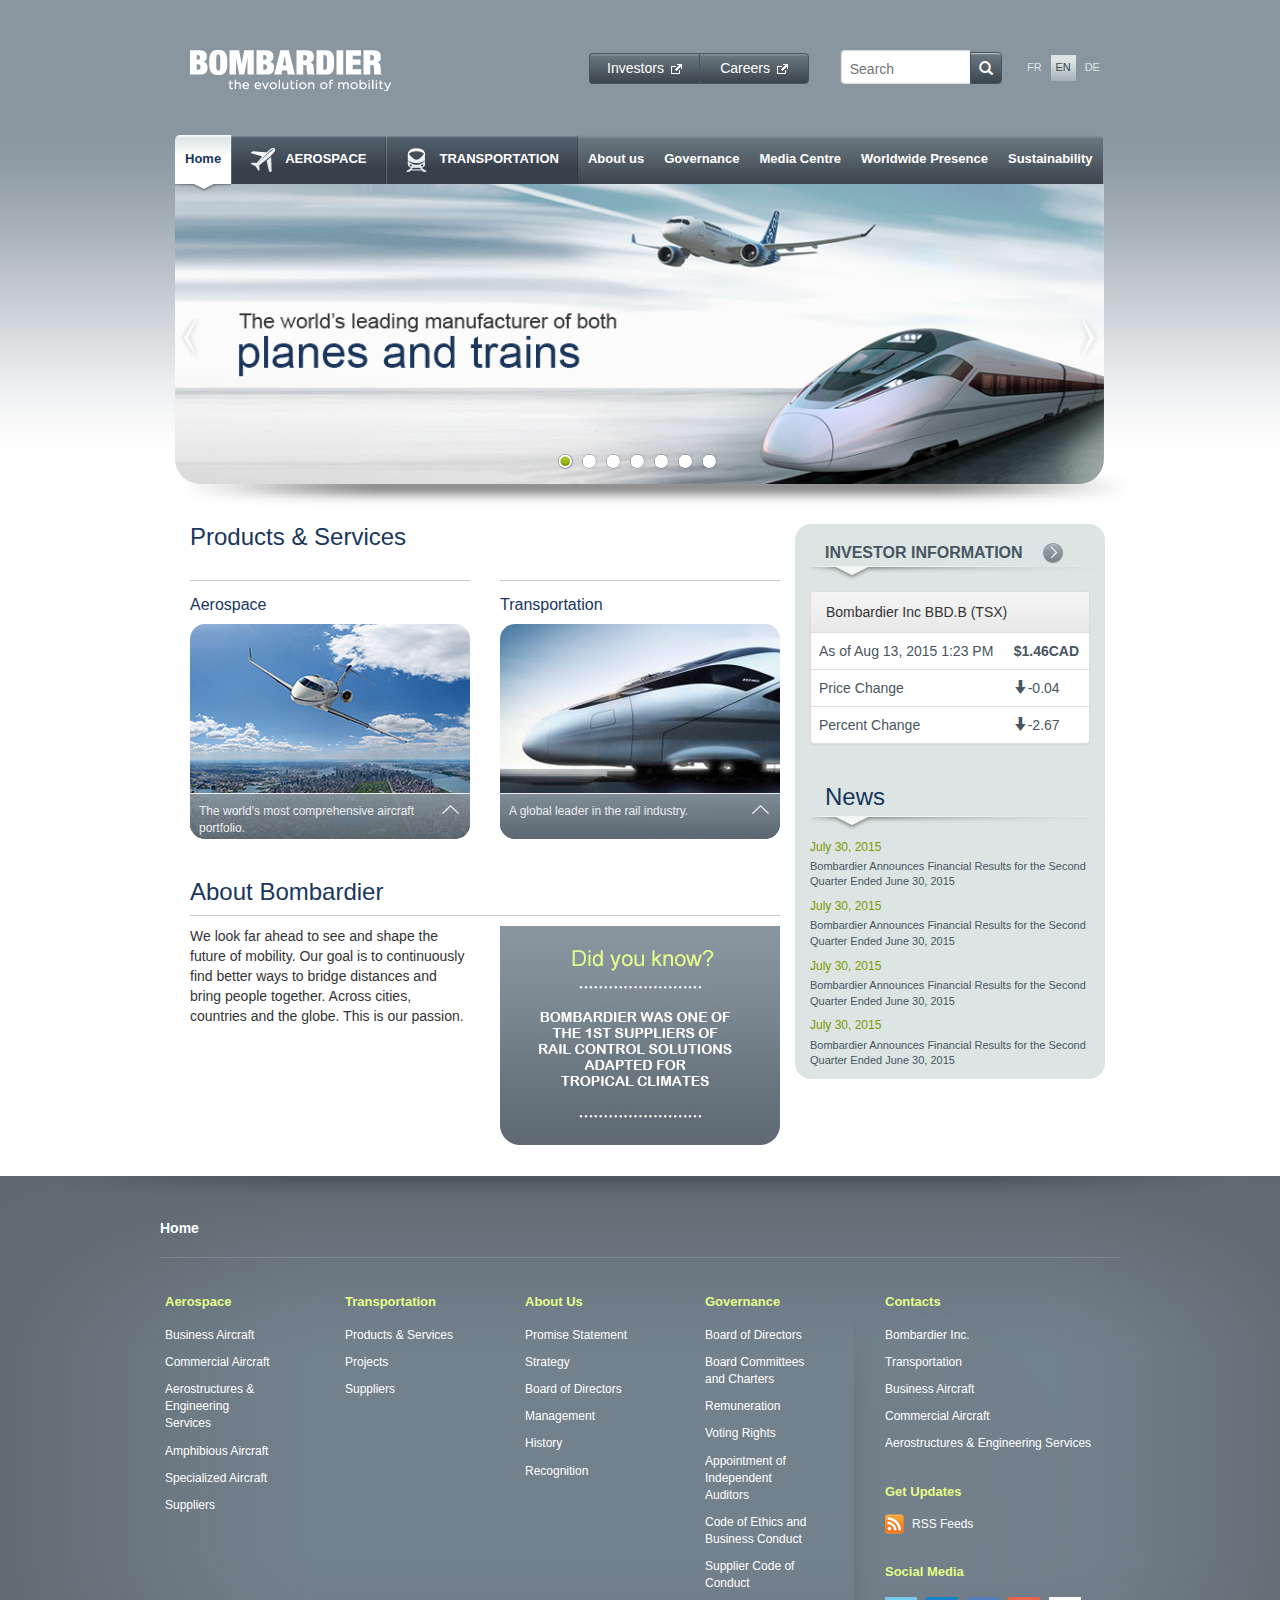
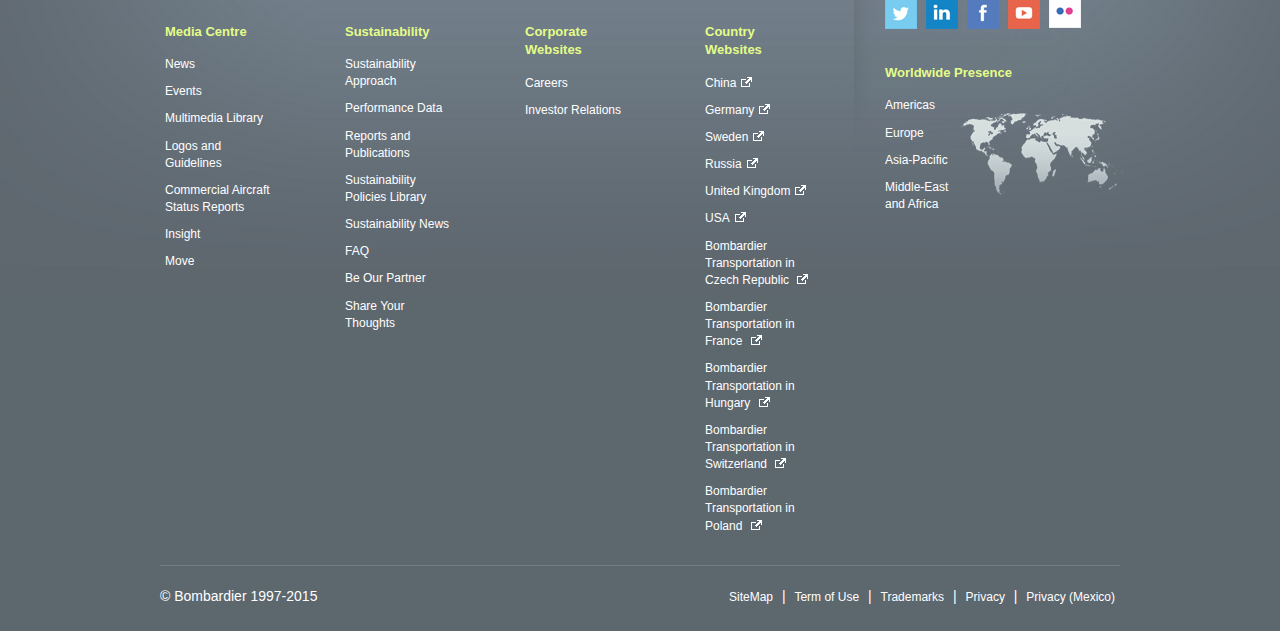
<file: design/150813-bombardier-site/index.html>
<!doctype html>
<!--[if lt IE 7]>
<html class="no-js lt-ie9 lt-ie8 lt-ie7" lang="">
    <![endif]-->
<!--[if IE 7]>
    <html class="no-js lt-ie9 lt-ie8" lang="">
        <![endif]-->
<!--[if IE 8]>
        <html class="no-js lt-ie9" lang="">
            <![endif]-->
<!--[if gt IE 8]>
            <!-->
<html class="no-js" lang="">
<!--
                <![endif]-->

<head>
	<meta charset="utf-8">
	<meta http-equiv="X-UA-Compatible" content="IE=edge,chrome=1">
	<title></title>
	<meta name="description" content="">
	<meta name="viewport" content="width=device-width, initial-scale=1">
	<link rel="apple-touch-icon" href="apple-touch-icon.png">
	<link rel="stylesheet" href="css/bootstrap.css">
	<style>
		body {
			padding-top: 50px;
			padding-bottom: 20px;
		}
	</style>
	<link rel="stylesheet" href="css/bootstrap-theme.min.css">
	<link rel="stylesheet" href="css/main.css">
	<script src="js/vendor/modernizr-2.8.3-respond-1.4.2.min.js"></script>
</head>

<body>
	<!--[if lt IE 8]>
                                                    <p class="browserupgrade">You are using an 
                                                        <strong>outdated</strong> browser. Please 
                                                        <a href="http://browsehappy.com/">upgrade your browser</a> to improve your experience.
                                                    </p>
                                                    <![endif]-->
	<div class="container">
		<!--HEADER-->
		<div class="row">
			<div class="col-md-12">
				<div class="col-md-4">
					<a href="#" id="logo"></a>
				</div>
				<div class="col-md-8">
					<div class="row">
						<div class="col-md-6 go-to-info">
							<a href="#">Investors
                                                                                <span class="go-to--icon"></span>
                                                                            </a>
							<a href="#">Careers
                                                                                <span class="go-to--icon"></span>
                                                                            </a>
						</div>
						<div class="col-md-4 search-section">
							<form>
								<input type="search" placeholder="Search">
								<a href="#">
									<span class="glyphicon glyphicon-search" aria-hidden="true"></span>
								</a>
							</form>
						</div>
						<div class="col-md-2 lang-container">
							<nav class="language">
								<a href="#">FR</a>
								<a href="#" class="active">EN</a>
								<a href="#">DE</a>
							</nav>
						</div>
					</div>
				</div>
			</div>
		</div>
		<!--NAV-->
		<div class="row">
			<div class="col-md-12">
				<nav class="menu">
					<ul class="nav nav-pills">
						<li role="presentation" class="active">
							<a href="#">Home</a>
						</li>
						<li class="principal" role="presentation">
							<a href="#"><span class="plane"></span>AEROSPACE</a>
						</li>
						<li class="principal" role="presentation">
							<a href="#"><span class="train"></span>TRANSPORTATION</a>
						</li>
						<li role="presentation">
							<a href="#">About us</a>
						</li>
						<li role="presentation">
							<a href="#">Governance</a>
						</li>
						<li role="presentation">
							<a href="#">Media Centre</a>
						</li>
						<li role="presentation">
							<a href="#">Worldwide Presence</a>
						</li>
						<li role="presentation">
							<a href="#">Sustainability</a>
						</li>
					</ul>
				</nav>
			</div>
		</div>
	</div>
	<!--CARROUSEL-->
	<div class="container">
		<div class="row">
			<div class="col-md-12">
				<div id="carousel-example-generic" class="carousel slide" data-ride="carousel">
					<!-- Indicators -->
					<ol class="carousel-indicators">
						<li data-target="#carousel-example-generic" data-slide-to="0" class="active"></li>
						<li data-target="#carousel-example-generic" data-slide-to="1"></li>
						<li data-target="#carousel-example-generic" data-slide-to="2"></li>
						<li data-target="#carousel-example-generic" data-slide-to="3"></li>
						<li data-target="#carousel-example-generic" data-slide-to="4"></li>
						<li data-target="#carousel-example-generic" data-slide-to="5"></li>
						<li data-target="#carousel-example-generic" data-slide-to="6"></li>
					</ol>
					<!-- Wrapper for slides -->
					<div class="carousel-inner" role="listbox">
						<div class="item active">
							<img src="img/slider/Bombardier-Binc-HP-en.jpg" alt="...">
							<!--<div class="carousel-caption">
                                SOME TEXT 1
                            </div>-->
						</div>
						<div class="item">
							<img src="img/slider/Bombardier-Commercial-Aircraft-HP-960X300-en.jpg" alt="...">
						</div>
						<div class="item">
							<img src="img/slider/Bombardier-Aerospace-HP_eng.jpg" alt="...">
						</div>
						<div class="item">
							<img src="img/slider/Bombardier-Transportation-HP_eng.jpg" alt="...">
						</div>
						<div class="item">
							<img src="img/slider/Bombardier-InvestorsRelations-HP_eng.jpg" alt="...">
						</div>
						<div class="item">
							<img src="img/slider/Bombardier-Sustainability-HP_eng.jpg" alt="...">
						</div>
						<div class="item">
							<img src="img/slider/Bombardier-Careers-HP_eng.jpg" alt="...">
						</div>
					</div>
					<!-- Controls -->
					<a class="left carousel-control" href="#carousel-example-generic" role="button" data-slide="prev">
						<span class="glyphicon" aria-hidden="true"></span>
						<span class="sr-only">Previous</span>
					</a>
					<a class="right carousel-control" href="#carousel-example-generic" role="button" data-slide="next">
						<span class="glyphicon " aria-hidden="true"></span>
						<span class="sr-only">Next</span>
					</a>
				</div>
			</div>
		</div>
	</div>
	<!--CONTENT-->
	<div class="container content">
		<div class="row">
			<div class="col-md-12">
				<div class="col-md-8">
					<div class="row">
						<div class="col-md-12">
							<h1>Products & Services</h1>
						</div>
						<div class="col-md-6">
							<h2>Aerospace</h2>
							<div class="thumbnail">
								<img src="img/bombardier-business-aircraft-Challenger-350-BALP.jpg" alt="..." width="100%">
								<div class="caption caption-wrapper">
									<span class="arrow"></span>
									<p>The world's most comprehensive aircraft portfolio.

										<br>
										<br> From business and commercial jets to specialized and amphibious aircraft.
									</p>
								</div>
							</div>
						</div>
						<div class="col-md-6">
							<h2>Transportation</h2>
							<div class="thumbnail">
								<img src="img/samples-02.jpg" alt="..." width="100px">
								<div class="caption caption-wrapper">
									<span class="arrow"></span>
									<p>A global leader in the rail industry.

										<br>
										<br> We cover the full spectrum of rail solutions... from complete trains to sub-systems, maintenance services and signalling.
									</p>
								</div>
							</div>
						</div>
						<div class="col-md-12">
							<h1>About Bombardier</h1>
						</div>
						<div class="col-md-6">
							<p>We look far ahead to see and shape the future of mobility. Our goal is to continuously find better ways to bridge distances and bring people together. Across cities, countries and the globe. This is our passion.</p>
						</div>
						<div class="col-md-6">
							<img src="img/Bombardier-homepage-DYK-20150520-en.jpg" />
						</div>
					</div>
				</div>
				<div class="col-md-4 aside">
					<div class="col-md-12">
						<h1><a href="#">Investor information <span class="arrow"></span></a></h1>
						<div class="row">
							<div class="panel panel-default">
								<!-- Default panel contents -->
								<div class="panel-heading">Bombardier Inc BBD.B (TSX)</div>
								<!-- Table -->
								<table class="table">
									<tr>
										<td>As of Aug 13, 2015 1:23 PM</td>
										<td>
											<strong>$1.46CAD</strong>
										</td>
									</tr>
									<tr>
										<td>Price Change</td>
										<td>
											<span class="glyphicon glyphicon-arrow-down" aria-hidden="true"></span>-0.04
										</td>
									</tr>
									<tr>
										<td>Percent Change</td>
										<td>
											<span class="glyphicon glyphicon-arrow-down" aria-hidden="true"></span>-2.67
										</td>
									</tr>
								</table>
							</div>
						</div>
						<h1>News</h1>
						<div class="row">
							<h4>July 30, 2015</h4>
							<p>Bombardier Announces Financial Results for the Second Quarter Ended June 30, 2015</p>
						</div>
						<div class="row">
							<h4>July 30, 2015</h4>
							<p>Bombardier Announces Financial Results for the Second Quarter Ended June 30, 2015</p>
						</div>
						<div class="row">
							<h4>July 30, 2015</h4>
							<p>Bombardier Announces Financial Results for the Second Quarter Ended June 30, 2015</p>
						</div>
						<div class="row">
							<h4>July 30, 2015</h4>
							<p>Bombardier Announces Financial Results for the Second Quarter Ended June 30, 2015</p>
						</div>
					</div>
				</div>
			</div>
		</div>
	</div>
	<!--footer-->
	<footer>
		<div class="container">
			<div class="row">
				<h5>Home</h5>
				<div class="col-md-9">
					<div class="row">
						<div class="col-md-3">
							<!-- Table -->
							<table class="table">
								<ul>
									<li class="highlighted"><a href="#">Aerospace</a></li>
									<li><a href="#">Business Aircraft</a></li>
									<li><a href="#">Commercial Aircraft</a></li>
									<li><a href="#">Aerostructures & Engineering Services</a></li>
									<li><a href="#">Amphibious Aircraft</a></li>
									<li><a href="#">Specialized Aircraft</a></li>
									<li><a href="#">Suppliers</a></li>
								</ul>
							</table>
						</div>
						<div class="col-md-3">
							<!-- Table -->
							<table class="table">
								<ul>
									<li class="highlighted"><a href="#">Transportation</a></li>
									<li><a href="#">Products & Services</a></li>
									<li><a href="#">Projects</a></li>
									<li><a href="#">Suppliers</a></li>
								</ul>
							</table>
						</div>
						<div class="col-md-3">
							<!-- Table -->
							<table class="table">
								<ul>
									<li class="highlighted"><a href="#">About Us</a></li>
									<li><a href="#">Promise Statement</a></li>
									<li><a href="#">Strategy</a></li>
									<li><a href="#">Board of Directors</a></li>
									<li><a href="#">Management</a></li>
									<li><a href="#">History</a></li>
									<li><a href="#">Recognition</a></li>
								</ul>
							</table>
						</div>
						<div class="col-md-3">
							<!-- Table -->
							<table class="table">
								<ul>
									<li class="highlighted"><a href="#">Governance</a></li>
									<li><a href="#">Board of Directors</a></li>
									<li><a href="#">Board Committees and Charters</a></li>
									<li><a href="#">Remuneration</a></li>
									<li><a href="#">Voting Rights</a></li>
									<li><a href="#">Appointment of Independent Auditors</a></li>
									<li><a href="#">Code of Ethics and Business Conduct</a></li>
									<li><a href="#">Supplier Code of Conduct</a></li>
								</ul>
							</table>
						</div>
					</div>
					<div class="row">
						<div class="col-md-3">
							<!-- Table -->
							<table class="table">
								<ul>
									<li class="highlighted"><a href="#">Media Centre</a></li>
									<li><a href="#">News</a></li>
									<li><a href="#">Events</a></li>
									<li><a href="#">Multimedia Library</a></li>
									<li><a href="#">Logos and Guidelines</a></li>
									<li><a href="#">Commercial Aircraft Status Reports</a></li>
									<li><a href="#">Insight</a></li>
									<li><a href="#">Move</a></li>
								</ul>
							</table>
						</div>
						<div class="col-md-3">
							<!-- Table -->
							<table class="table">
								<ul>
									<li class="highlighted"><a href="#">Sustainability</a></li>
									<li><a href="#">Sustainability Approach</a></li>
									<li><a href="#">Performance Data</a></li>
									<li><a href="#">Reports and Publications</a></li>
									<li><a href="#">Sustainability Policies Library</a></li>
									<li><a href="#">Sustainability News</a></li>
									<li><a href="#">FAQ</a></li>
									<li><a href="#">Be Our Partner</a></li>
									<li><a href="#">Share Your Thoughts</a></li>
								</ul>
							</table>
						</div>
						<div class="col-md-3">
							<!-- Table -->
							<table class="table">
								<ul>
									<li class="highlighted"><a href="#">Corporate Websites</a></li>
									<li><a href="#">Careers<span class="goTo"></span></a></li>
									<li><a href="#">Investor Relations<span class="goTo"></span></a></li>
								</ul>
							</table>
						</div>
						<div class="col-md-3">
							<!-- Table -->
							<table class="table">
								<ul class="countries">
									<li class="highlighted"><a href="#">Country Websites</a></li>
									<li><a href="#">China<span class="goTo"></span></a></li>
									<li><a href="#">Germany<span class="goTo"></span></a></li>
									<li><a href="#">Sweden<span class="goTo"></span></a></li>
									<li><a href="#">Russia<span class="goTo"></span></a></li>
									<li><a href="#">United Kingdom<span class="goTo"></span></a></li>
									<li><a href="#">USA<span class="goTo"></span></a></li>
									<li><a href="#">Bombardier Transportation in Czech Republic <span class="goTo"></span></a></li>
									<li><a href="#">Bombardier Transportation in France <span class="goTo"></span></a></li>
									<li><a href="#">Bombardier Transportation in Hungary <span class="goTo"></span></a></li>
									<li><a href="#">Bombardier Transportation in Switzerland <span class="goTo"></span></a></li>
									<li><a href="#">Bombardier Transportation in Poland <span class="goTo"></span></a></li>
								</ul>
							</table>
						</div>
					</div>
				</div>
				<div class="col-md-3">
					<table class="table">
						<ul>
							<li class="highlighted"><a href="#">Contacts</a></li>
							<li><a href="#">Bombardier Inc.</a></li>
							<li><a href="#">Transportation</a></li>
							<li><a href="#">Business Aircraft</a></li>
							<li><a href="#">Commercial Aircraft</a></li>
							<li><a href="#">Aerostructures & Engineering Services</a></li>
							<li class="highlighted newNode"><a href="#">Get Updates</a></li>
							<li><a href="#"><span></span>RSS Feeds</a></li>
							<li class="highlighted newNode"><a href="#">Social Media</a></li>
							<div class="social">
								<a href="#"><span class="twitter"> </span></a>
								<a href="#"><span class="linkedin"> </span></a>
								<a href="#"><span class="facebook"> </span></a>
								<a href="#"><span class="youtube"> </span></a>
								<a href="#"><span class="flickr"> </span></a>
							</div>
							<li class="highlighted newNode"><a href="#">Worldwide Presence</a></li>
							<li><a href="#">Americas</a></li>
							<li><a href="#">Europe</a></li>
							<li><a href="#">Asia-Pacific</a></li>
							<li><a href="#">Middle-East<br>and Africa</a></li>
						</ul>
					</table>
				</div>
			</div>
			<div class="row last">
				<div class="col-md-6">© Bombardier 1997-2015</div>
				<div class="col-md-6">
					<ul>
						<li><a href="#">SiteMap</a> </li> |
						<li><a href="#">Term of Use</a> </li> |
						<li><a href="#">Trademarks</a> </li> |
						<li><a href="#">Privacy</a> </li> |
						<li><a href="#">Privacy (Mexico)</a> </li>
					</ul>
				</div>
			</div>
		</div>
	</footer>
	<script src="//ajax.googleapis.com/ajax/libs/jquery/1.11.2/jquery.min.js"></script>
	<script>
		window.jQuery || document.write(' <script src="js/vendor/jquery-1.11.2.min.js"> <\/script>')
	</script>
	<script src="js/vendor/bootstrap.min.js"></script>
	<script src="js/main.js"></script>

</body>

</html>
</file>
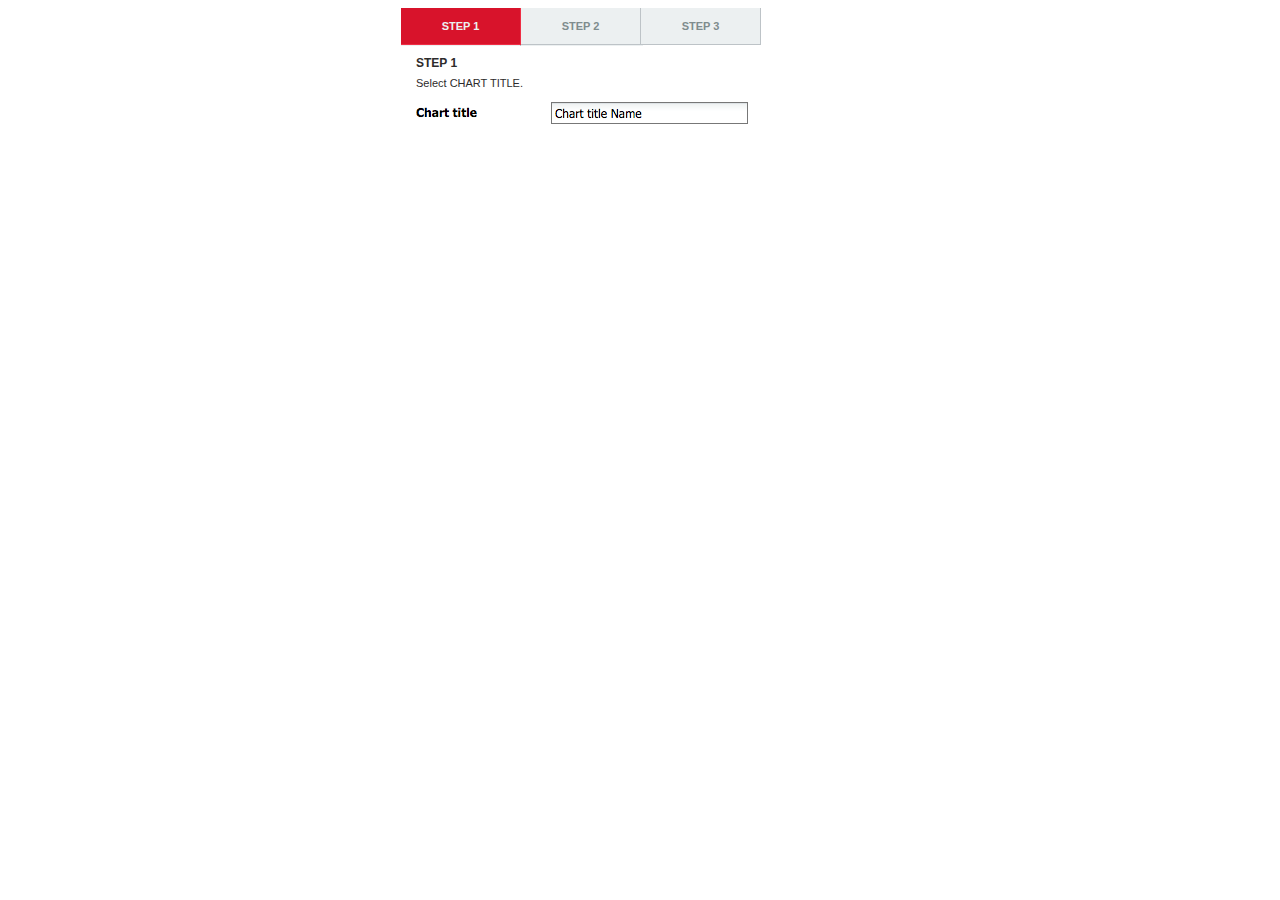
<file: design/150812Chart-instructions/html/index.html>
<!doctype html>
<html lang="">
    <head>
        <meta charset="utf-8">
        <meta http-equiv="x-ua-compatible" content="ie=edge">
        <title>Chart Instructions</title>
        <meta name="description" content="">
        <meta name="viewport" content="width=device-width, initial-scale=1">
        <link rel="stylesheet" href="css/main.css">
    </head>
    <body>
        <!--[if lt IE 8]>
            <p class="browserupgrade">You are using an <strong>outdated</strong> browser. Please <a href="http://browsehappy.com/">upgrade your browser</a> to improve your experience.</p>
        <![endif]-->

        <!-- Add your site or application content here -->
		<section id="chartIntructionsContainer">
			<ul class="tabs">
			<li>
				<input type="radio" checked name="tabs" id="tab1">
				<label for="tab1">Step 1</label>
				<div class="tab-content animated fadeInRight" id="tab-content1">
					<h1>STEP 1</h1>
					<p>Select CHART TITLE.</p>
					<img src="img/chart-title.png" width="332" height="22" />
				</div>
			</li>
			<li>
				<input type="radio" name="tabs" id="tab2">
				<label for="tab2">Step 2</label>
				<div class="tab-content animated fadeInRight" id="tab-content2">
					<h1>STEP 2</h1>
					<p>Select a chart type (line, bar, pie, spline).</p>
					<p>
						<img src="img/chart-line.png" width="60" height="60" />
						<img src="img/chart-bar.png" width="60" height="60" />
						<img src="img/chart-pie.png" width="60" height="60" />
						<img src="img/chart-spline.png" width="60" height="60" />
					</p>
				</div>
			</li>
			<li>
				<input type="radio" name="tabs" id="tab3">
				<label for="tab3">Step 3</label>
				<div class="tab-content animated fadeInRight" id="tab-content3">
					<h1>STEP 3</h1>
					<p>Add values to the chart.</p>
					<table>
						<tr>
							<td><span class="soft">(empty field)</span></td>
							<td>Item to Compare A</td>
							<td>Item to Compare N</td>
						</tr>
						<tr>
							<td>Property A</td>
							<td><span class="soft">value*</span>500</td>
							<td>320</td>
						</tr>
						<tr>
							<td>Property N</td>
							<td>150</td>
							<td>110</td>
						</tr>
					</table>
					<p class="last">* Value must be an integer, ex: 100. <span class="warning">(Don´t use symbols like USD 100, $100, 100%, etc.)</span></p>
				</div>
			</li>
			<li>
				<input type="radio" name="tabs" id="tab4">
				<label for="tab4">Step 4</label>
				<div class="tab-content animated fadeInRight" id="tab-content4">
					<h1>STEP 4</h1>
					<p>How to add/delete rows.</p>
					<img src="img/chart-edit.png" width="176" height="28" />
					<p>You can add/delete row  and columns, after or before, just clicking on icons.
To change item color, you must be hover your selected item and then, click last
icon and select color.</p>
				</div>
			</li>
			<li>
				<input type="radio" name="tabs" id="tab5">
				<label for="tab5">Step 5</label>
				<div class="tab-content animated fadeInRight" id="tab-content5">
					<h1>STEP 5</h1>
					<p>Publish chart.</p>
					<p>At least, when the data is ready, clicking “OK”, you will see the chart. </p>
				</div>
			</li>
			<div class="clear"> </div>
		</ul>
		</section>

		
    </body>
</html>
</file>
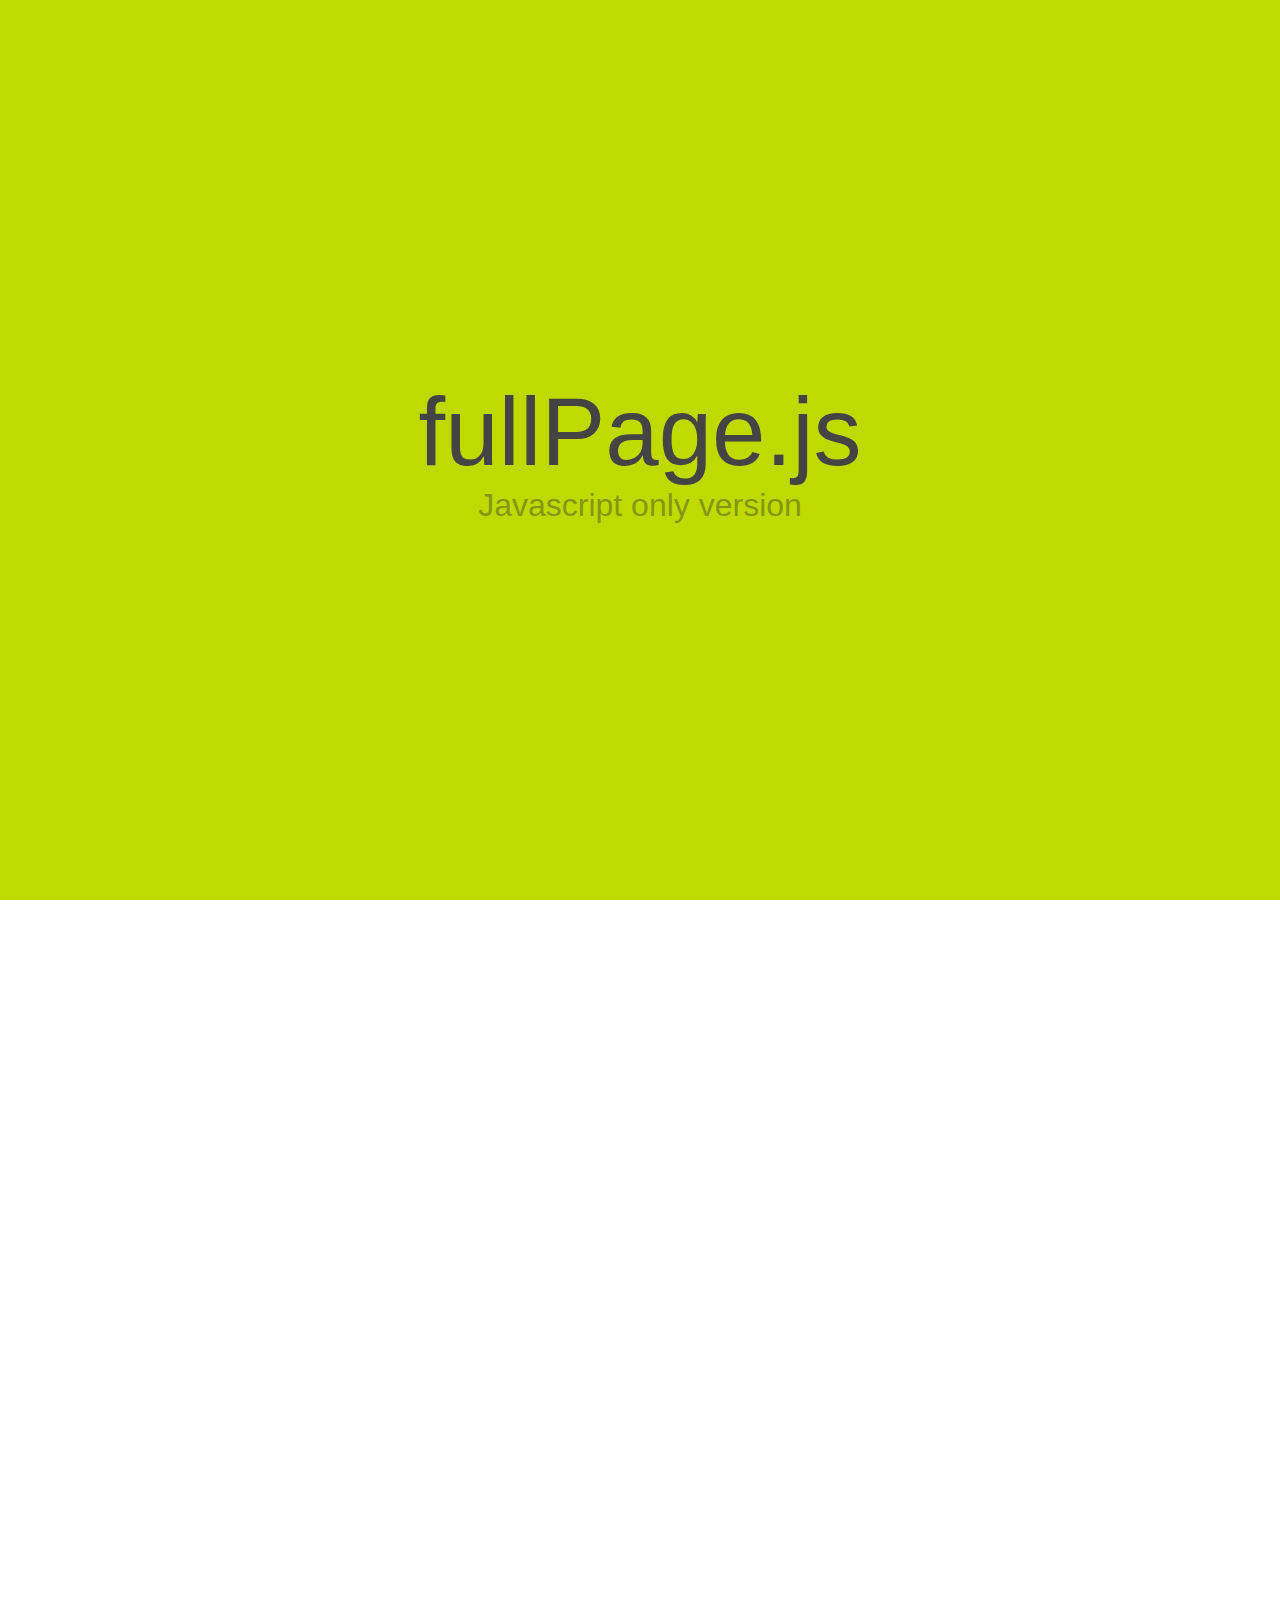
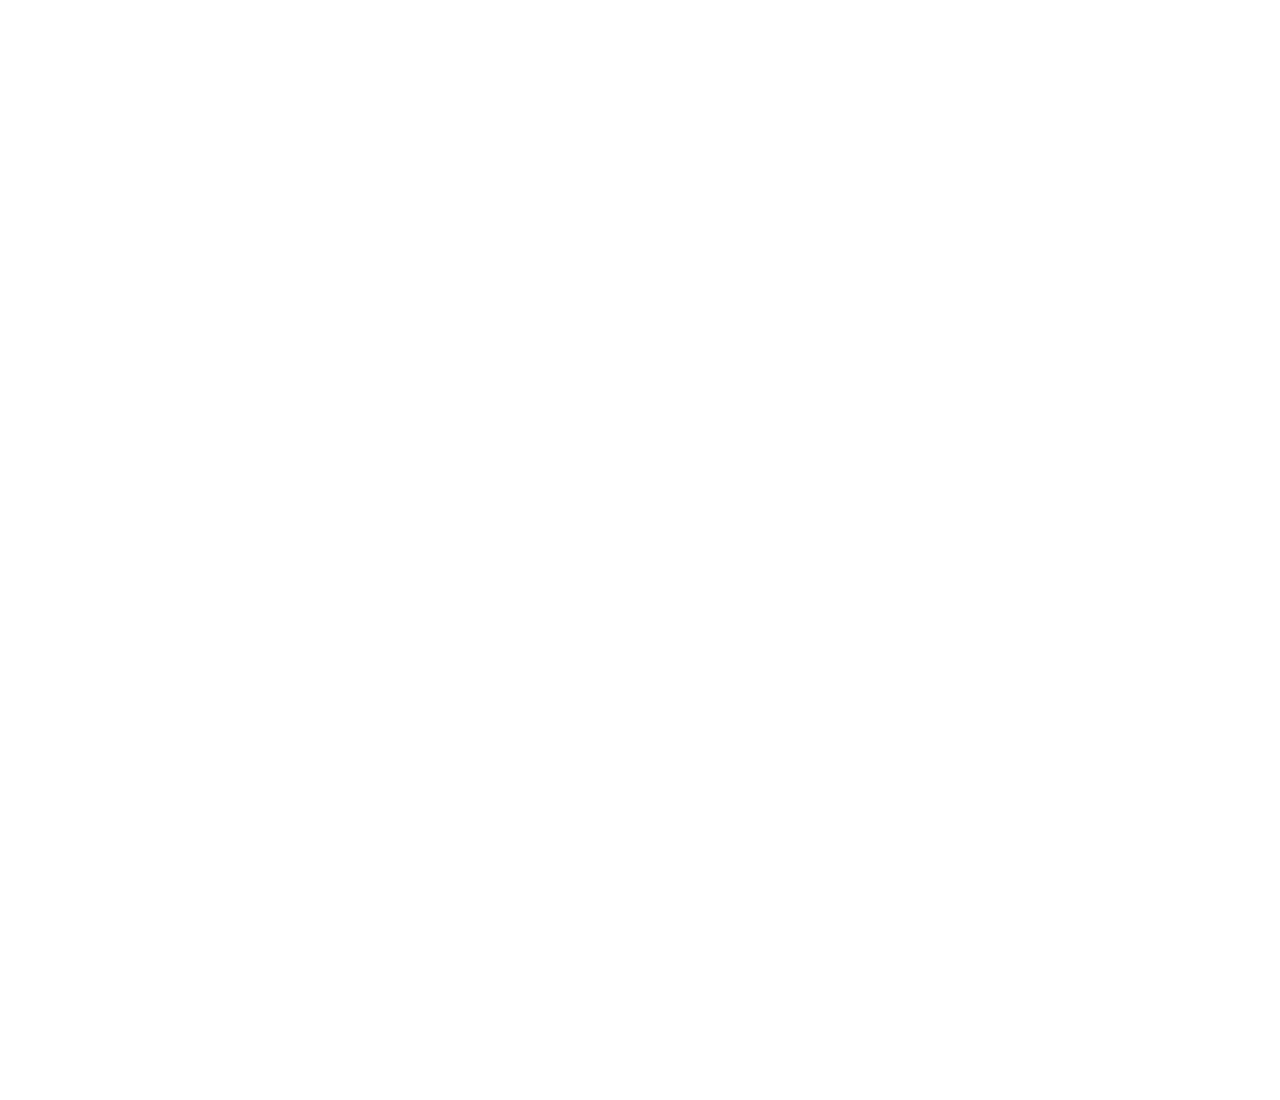
<file: design/150923-Hackathon/landing/fullPage.js-master/pure javascript (Alpha)/demo.html>
<!DOCTYPE html>
<html xmlns="http://www.w3.org/1999/xhtml">

<head>
	<meta http-equiv="Content-Type" content="text/html; charset=utf-8" />
	<title>fullPage.js - Pure Javascript version</title>
	<meta name="author" content="Alvaro Trigo Lopez" />
	<meta name="description" content="fullPage plugin by Alvaro Trigo. Pure javascript version of full screen slider." />
	<meta name="keywords"  content="fullpage,jquery,alvaro,trigo,plugin,fullscren,screen,full,iphone5,apple,pure,javascript,slider,hijacking" />
	<meta name="Resource-type" content="Document" />


	<link rel="stylesheet" type="text/css" href="javascript.fullPage.css" />

	<style>
		/* Reset CSS
		 * --------------------------------------- */
		body,div,dl,dt,dd,ul,ol,li,h1,h2,h3,h4,h5,h6,pre,
		form,fieldset,input,textarea,p,blockquote,th,td {
		    padding: 0;
		    margin: 0;
		}
		a{
			text-decoration:none;
		}
		table {
		    border-spacing: 0;
		}
		fieldset,img {
		    border: 0;
		}
		address,caption,cite,code,dfn,em,strong,th,var {
		    font-weight: normal;
		    font-style: normal;
		}
		strong{
			font-weight: bold;
		}
		ol,ul {
		    list-style: none;
		    margin:0;
		    padding:0;
		}
		caption,th {
		    text-align: left;

		}
		h1,h2,h3,h4,h5,h6 {
		    font-weight: normal;
		    font-size: 100%;
		    margin:0;
		    padding:0;
		    color:#444;
		}
		q:before,q:after {
		    content:'';
		}
		abbr,acronym { border: 0;
		}


		/* Custom CSS
		 * --------------------------------------- */
		body{
			font-family: arial,helvetica;
			color: #F2F2F2;
		}
		h1{
			font-size: 6em;
		}
		p{
			font-size: 2em;
		}
		.content{
			position: relative;
			top: 50%;
			transform: translateY(-50%);
			text-align: center;
		}

		/* Section 1
		 * --------------------------------------- */
		#section0{
			background-color: #BFDA00;
		}
		#section0 h1{
			color: #444;
		}
		#section0 p{
			color: #333;
			opacity: 0.4;
		}


		/* Section 2
		 * --------------------------------------- */
		#section1{
			background-color: #2EBE21;
		}
		#section1 h1{
			color: #fff;
		}
		#section1 p{
			opacity: 0.8;
		}


		/* Section 3
		 * --------------------------------------- */
		#section2{
			background-color: #2C3E50;
		}
		#section2 h1{
			color: #F2F2F2;
		}
		#section2 p{
			opacity: 0.6;
		}
	</style>
</head>
<body>


<div id="fullpage">
	<div class="section " id="section0">
		<div class="content">
			<h1>fullPage.js</h1>
			<p>Javascript only version</p>
		</div>
	</div>
	<div class="section" id="section1">
		<div class="slide" id="slide1">
			<div class="content">
				<h1>No need for jQuery</h1>
				<p>
					5 Kb gzipped!!
				</p>
				<p>
		      		Improve the loading time of your site!
				</p>
			</div>
		</div>
		<div class="slide" id="slide2">
			<div class="content">
				<h1>Slides too!</h1>
			</div>
		</div>
		<div class="slide" id="slide2">
			<div class="content">
				<h1>More slides!</h1>
			</div>
		</div>
	</div>
	<div class="section" id="section2">
		<div class="content">
			<h1>Compatible</h1>
			<p>IE 8+ support.</p>
		</div>
	</div>
</div>

<script type="text/javascript" src="javascript.fullPage.js"></script>
<script type="text/javascript">
	fullpage.initialize('#fullpage', {
		anchors: ['firstPage', 'secondPage', '3rdPage', '4thpage', 'lastPage'],
		menu: '#menu',
		css3:true
	});

</script>

</body>
</html>
</file>
<file: design/150813-bombardier-site/css/main.css>
/* ==========================================================================
   Author's custom styles
   ========================================================================== */


/*
	Global
*/

::-moz-selection {
	background: #E4FD88;
	color: #485713;
	text-shadow: none;
}
::selection {
	background: #E4FD88;
	color: #485713;
	text-shadow: none;
}
a {
	color: #FFF;
}
a:hover {
	text-decoration: none;
}
body {
	background: url(../img/top-dark-band-bg-homepage.png) repeat-x top left;
}

/*
	Header
*/

.container div a#logo {
	background: url("../img/bbd-logos-sprite.png") top left;
	width: 201px;
	height: 45px;
	display: block;
}
.lang-container {
	padding: 0;
}
nav.language {
	float:right;
}
nav.language a {
	 color: #dce5e4;
    font-size: 11px;
    padding: 5px;
    display: inline-block;
    margin-top: 5px;
}
nav.language a:hover {
	color:#FFFFFF;
}
nav.language a.active {
	color:#3e4751;
	background: linear-gradient(to bottom, #dce5e4 25%, #a5afb7 100%);
	background: -ms-linear-gradient(top, #dce5e4 25%, #a5afb7 100%);
	background: -o-linear-gradient(top, #dce5e4 25%, #a5afb7 100%);
	background: -webkit-linear-gradient(top, #dce5e4 25%, #a5afb7 100%);
	background: -webkit-gradient(linear, left top, left bottom, color-stop(25%, #dce5e4), color-stop(100%, #a5afb7));
	background: -moz-linear-gradient(top, #dce5e4 25%, #a5afb7 100%);
   background: url([data-uri]);
}
.go-to-info {
    text-align: right;
    padding: 0;
    margin-top: 3px;
}
.go-to-info a {
    padding: 4px 0px 5px;
    display: inline-block;
    -webkit-touch-callout: none;
    -webkit-user-select: none;
    -khtml-user-select: none;
    -moz-user-select: none;
    -ms-user-select: none;
    cursor: pointer;
    border: 1px solid #485560;
    background-color: #8996a0;
    background: url([data-uri]…BoZWlnaHQ9IjEiIGZpbGw9InVybCgjZ3JhZC11Y2dnLWdlbmVyYXRlZCkiIC8+Cjwvc3ZnPg==);
    background: -moz-linear-gradient(top, #8996a0 0%, #69757d 9%, #3b454e 99%);
    background: -webkit-gradient(linear, left top, left bottom, color-stop(0%, #8996a0), color-stop(9%, #69757d), color-stop(99%, #3b454e));
    background: -webkit-linear-gradient(top, #8996a0 0%, #69757d 9%, #3b454e 99%);
    background: -o-linear-gradient(top, #8996a0 0%, #69757d 9%, #3b454e 99%);
    background: -ms-linear-gradient(top, #8996a0 0%, #69757d 9%, #3b454e 99%);
    background: linear-gradient(to bottom, #8996a0 0%, #69757d 9%, #3b454e 99%);
    text-decoration: none;
    width: 110px;
    text-align: center;
}

.go-to-info a:hover {
    background: linear-gradient(to bottom, #456998 0%, #19365d 9%);
	 color:#FFF;
}

span.go-to--icon {
    display: inline-block;
    width: 11px;
    height: 10px;
        background: url('../img/icons-sprite.png') no-repeat 0px 0px ;
    margin: 0px 0 -1px 3px;
}

.go-to-info a:first-child {
    margin-left:-13px;
    border-right:0px;
    border-radius:4px 0 0 4px;
}
.go-to-info a:last-child {
    margin-right:-14px;
    float:right;
    border-radius:0 4px 4px 0;
}

/*
    SEARCH
*/
.search-section {
    text-align: right;
	 padding: 0;
}
.search-section input[type="search"] {
    width: 130px;
	 -webkit-border-radius: 4px 0 0 4px;
    border-radius: 4px 0 0 4px;
    padding:9px 10px 5px;
    -webkit-box-shadow: inset 1px 0 2px 0px rgba(0, 0, 0, 0.5);
    box-shadow: inset 1px 0 2px 0px rgba(0, 0, 0, 0.5);
    border: 0 none;
	margin-right: -4px;
}
.search-section span.glyphicon-search {
    width: 32px;
    height: 32px;
    -webkit-border-radius: 0px 4px 4px 0px !important;
    border-radius: 0px 4px 4px 0px !important;
    padding: 8px;
    margin: 0;
    color: #ffffff;
    display: inline-block;
    border: 1px solid #485560;
    -webkit-border-radius: 4px;
    border-radius: 4px;
    -webkit-box-shadow: inset 0px 1px 0px 0px rgba(220, 229, 228, 0.6);
    box-shadow: inset 0px 1px 0px 0px rgba(220, 229, 228, 0.6);
    background-color: #8996a0;
    background: url([data-uri]…BoZWlnaHQ9IjEiIGZpbGw9InVybCgjZ3JhZC11Y2dnLWdlbmVyYXRlZCkiIC8+Cjwvc3ZnPg==);
    background: -moz-linear-gradient(top, #8996a0 0%, #69757d 9%, #3b454e 99%);
    background: -webkit-gradient(linear, left top, left bottom, color-stop(0%, #8996a0), color-stop(9%, #69757d), color-stop(99%, #3b454e));
    background: -webkit-linear-gradient(top, #8996a0 0%, #69757d 9%, #3b454e 99%);
    background: -o-linear-gradient(top, #8996a0 0%, #69757d 9%, #3b454e 99%);
    background: -ms-linear-gradient(top, #8996a0 0%, #69757d 9%, #3b454e 99%);
    background: linear-gradient(to bottom, #8996a0 0%, #69757d 9%, #3b454e 99%);
}
/*
	NAV
*/

li.principal a {
	color: #FFF;
	padding: 15px 18px 15px 19px;
	border-left: 0 none;
	border-right: 1px solid #363f48;
	border-right: 1px solid rgba(0, 0, 0, 0.15);
	text-transform: uppercase;
	border-left: 1px solid #59626a;
	border-left: 1px solid rgba(255, 255, 255, 0.18);
	background-color: #88949e;
	background: url([data-uri]…BoZWlnaHQ9IjEiIGZpbGw9InVybCgjZ3JhZC11Y2dnLWdlbmVyYXRlZCkiIC8+Cjwvc3ZnPg==);
	background: -moz-linear-gradient(top, #88949e 1%, #53606c 6%, #38414b 68%);
	background: -webkit-gradient(linear, left top, left bottom, color-stop(1%, #88949e), color-stop(6%, #53606c), color-stop(68%, #38414b));
	background: -webkit-linear-gradient(top, #88949e 1%, #53606c 6%, #38414b 68%);
	background: -o-linear-gradient(top, #88949e 1%, #53606c 6%, #38414b 68%);
	background: -ms-linear-gradient(top, #88949e 1%, #53606c 6%, #38414b 68%);
	background: linear-gradient(to bottom, #88949e 1%, #53606c 6%, #38414b 68%);
}
li.principal a span {
	display: inline-block;
	background: url('../img/icons-sprite.png') no-repeat;
	width: 24px;
	height: 24px;
	float: left;
	margin: -2px 10px 0 0;
}
.plane {
	background-position: 0px -64px !important;
}
.train {
	background-position: 0px -96px !important;
}

/*
	Section
*/

.container .row h1 {
	font-size: 24px;
	color: #19365d;
	margin-top: 40px;
	font-weight: 400;
	border-bottom: 1px solid #c4cacf;
	padding-bottom: 10px;
}
.container .row .aside h1 {
	position:relative;
	padding-bottom: 30px;
}

div.col-md-8 > div > div:nth-child(1) > h1 {
	border-bottom: none;
	padding: 0;
}
.container .row h2 {
	font-size: 16px;
	color: #19365d;
	border-top: 1px solid #c4cacf;
	padding-top: 15px;
}
.thumbnail img {
	width: 100%;
	border-radius: 15px;
	-moz-border-radius: 15px;
	-o-border-radius: 15px;
	-webkit-border-radius: 15px;
	-ms-border-radius: 15px;
}

/*
	ASIDE
*/

.aside {
	color: #485560;
	background: #dce5e4;
	border-radius: 16px;
	-moz-border-radius: 16px;
	-o-border-radius: 16px;
	-webkit-border-radius: 16px;
	margin-top: 40px;
}
.aside h1 {
	margin: 0 !important;
	padding: 20px 0 30px;
	border-bottom: none !important;
}
.aside h1:after {
	content: "";
	position: absolute;
	background: url('../img/sprite-varios.png') no-repeat 0px -229px rgba(0, 0, 0, 0);
	width: 310px;
	height: 30px;
	left: -15px;
	bottom:-5px;
}
.aside h1 a {
	color: #485560;
	font-size: 16px;
	font-weight: bold;
	text-transform: uppercase;
	display: block;
}
.aside h1 a span.arrow {
	width: 23px;
	height: 22px;
	display: block;
	position: absolute;
	top: 18px;
	right: 10px;
	background: rgba(0, 0, 0, 0) url('../img/icons-sprite.png') no-repeat;
	background-position: -191px 1px;
}
.aside h1 a:hover {
	color: #19365d;
}
.aside h1 a:hover span.arrow {
	background-position: -223px 1px;
}
body > div.container.content > div > div > div.col-md-4.aside > div > div > h4 {
    color: #7a9a01 !important;
    font-size: 12px;
    font-weight: normal;
    margin: 0;
}
body > div.container.content > div > div > div.col-md-4.aside > div > div > p {
	font-weight: normal;
   font-size: 11px;
   margin-top: 5px;
}

/*
	Carrousel Nav items
*/
.carousel-inner {
	width: 929px;
}
.carousel a span.glyphicon {
	background: url("../img/icons-sprite.png");
	width: 18px;
	height: 38px;
	position: absolute;
	top: 45%;
}
.carousel a.left span.glyphicon {
	left: 15%;
	background-position: -291px -68px;
}
.carousel a.right span.glyphicon {
	right: 15%;
	background-position: -271px -177px;
	width: 18px;
	height: 38px;
}

/*
	Content
*/
.content {
	padding-bottom: 30px;
}

/*
	Footer
*/

footer {
	background: #5d676e url('../img/footer-bg.jpg') no-repeat center 0;
	margin-bottom: -20px;
	color: #FFF;
}
footer > div > div > h5 {
	padding: 2.5em 0 1.5em;
	border-bottom: 1px solid rgba(203, 213, 214, 0.2);
	margin-bottom: 2.5em;
	font-weight: bold;
}
footer > div > div > div.col-md-9 {
	margin-left: -50px;
}
.col-md-9 ul {
	list-style: none;
}
footer > div > div > .col-md-3 {
	background: url('../img/sprite-varios.png') no-repeat -300px 0px;
}
footer > div > div > .col-md-3 ul {
	list-style: none;
	background: url('../img/sprite-varios.png') no-repeat 115px 420px;
	width: 280px;
}
footer > div > div > .col-md-3 ul li {
	font-size: 12px;
	margin-bottom: 10px;
}
.col-md-9 ul li {
	color: #FFF;
	font-weight: normal;
	font-size: 12px;
	margin-bottom: 10px;
	display: block;
}
footer > div > div > .col-md-3 ul li a span {
	width: 19px;
	height: 20px;
	display: block;
	float: left;
	margin: -2px 8px 0 0;
	background: url('../img/icons-sprite.png') no-repeat -65px -32px;
}
ul.countries li a span {
	display: inline-block;
	width: 11px;
	height: 10px;
	background: url('../img/icons-sprite.png') no-repeat 0px 0px;
	margin-left: 5px;
}
li.highlighted > a {
	color: #e4fd88;
	font-weight: bold;
	margin-bottom: 15px;
	display: block;
	font-size: 13px;
}
li.newNode {
	margin-top: 30px;
}
.social a span {
	background: url('../img/Footer-Social-Media.png') no-repeat;
	width: 32px;
	height: 32px;
	display: inline-block;
	margin-right: 5px;
}
.social a span.twitter {
	background-position: 0px -10px;
}
.social a span.linkedin {
	background-position: -39px -10px;
}
.social a span.facebook {
	background-position: -78px -10px;
}
.social a span.youtube {
	background-position: -117px -10px;
}
.social a span.flickr {
	background-position: -156px -10px;
}
footer ul li a:hover {
	color: #FFF;
}
footer ul li.highlighted a:hover {
	color: #c9e65e
}
;
.last {
	font-size: 12px;
	color: #485713;
}
.last .col-md-6 {
	padding: 20px 0 15px;
	border-top: 1px solid rgba(203, 213, 214, 0.2);
}
.last .col-md-6 ul {
	float: right;
}
.last .col-md-6 ul li {
	display: inline-block;
}
.last .col-md-6 ul li a {
	padding: 2px 5px;
	font-size: 12px;
}
</file>
<file: design/150812Chart-instructions/html/css/main.css>
section#chartIntructionsContainer {
	font-family: 'Tahoma', 'Arial', sans-serif;
	font-size: 11px;
	color: #2D2B2B;
	width: 478px;
	margin: auto;
	border-bottom: solid 1px #D2D2D2;
	height: 203;
}
section#chartIntructionsContainer .tabs input[type=radio] {
	position: absolute;
	top: -9999px;
	left: -9999px;
}
section#chartIntructionsContainer .tabs {
	float: none;
	list-style: none;
	position: relative;
	padding: 0;
	margin: 0;
}
section#chartIntructionsContainer .tabs li {
	float: left;
}

section#chartIntructionsContainer .tabs label {
	display: block;
	padding: 12px;
	width: 95px !important;
	color: #7F8C8D;
	text-align: center;
	text-transform: uppercase;
	font-weight: bold;
	border-right: solid 1px #BDC3C7;
	border-bottom: solid 1px #BDC3C7;
	background: rgba(236, 240, 241, 1);
	cursor: pointer;
	position: relative;
	-webkit-transition: all 0.2s ease-in-out;
	-moz-transition: all 0.2s ease-in-out;
	-o-transition: all 0.2s ease-in-out;
	transition: all 0.2s ease-in-out;
}
section#chartIntructionsContainer ul.tabs li:nth-child(5) label {
    border-right:none;
    width:98px !important;
}
section#chartIntructionsContainer .tabs label:hover {
	background: #BDC3C7;
	color: #7F8C8D;
}
section#chartIntructionsContainer [id^=tab]:checked + label {
	background: #D8132B;
	color: #ECF0F1;
	border-right: solid 1px #EF2E45;
	border-bottom: solid 1px #EF2E45;
}
section#chartIntructionsContainer [id^=tab]:checked ~ [id^=tab-content] {
	display: block;
}
section#chartIntructionsContainer .tab-content {
	z-index: 2;
	display: none;
	text-align: left;
	width: 478px;
	height: 165px;
	line-height: 140%;
	padding-top: 10px;
	background: #FFF;
	padding: 10px 15px 5px;
	color: #2d2b2b;
	position: absolute;
	left: 0px;
	top: 38px;
	box-sizing: border-box;
	-webkit-animation-duration: 0.5s;
	-o-animation-duration: 0.5s;
	-moz-animation-duration: 0.5s;
	animation-duration: 0.5s;
}
.tab-content * {
	margin: 0;
}
.tab-content h1 {
	margin: 0px;
	font-size: 12px;
}
.tab-content p {
	padding: 5px 0;
}
.tab-content p img,
.tab-content img {
	margin-right: 10px;
	margin-top: 5px;
}
.tab-content p img {
	padding: 5px 15px;
	border: solid 1px #BDC3C7;
}
.tab-content table {
	width: 450px;
	text-align: center;
}
.tab-content table tr {
	border: solid 1px #BDC3C7;
	margin: 0;
	padding: 0;
}
.tab-content table tr td {
	padding: 5px;
	width: 30%;
	border: solid 1px #BDC3C7;
	margin: -1px -1px -2px 0px;
	display: inline-block;
	height: 16px;
}
span.soft,
p.last {
	color: #95A5A6;
	font-size: 10px;
}
p.last {
	margin-left: 10px;
}
span.warning {
	color: #DD2319;
}
@-webkit-keyframes fadeInRight {
	0% {
		opacity: 0;
		-webkit-transform: translate3d(50%, 0, 0);
		transform: translate3d(50%, 0, 0)
	}
	100% {
		opacity: 1;
		-webkit-transform: none;
		transform: none
	}
}
@keyframes fadeInRight {
	0% {
		opacity: 0;
		-webkit-transform: translate3d(50%, 0, 0);
		transform: translate3d(50%, 0, 0)
	}
	100% {
		opacity: 1;
		-webkit-transform: none;
		transform: none
	}
}

/*
.fadeInRight {
    -webkit-animation-name: fadeInRight;
    animation-name: fadeInRight;
	animation-duration: 1s;
}*/

.clear {
	clear: both;
}
</file>
<file: design/150923-Hackathon/landing/fullPage.js-master/pure javascript (Alpha)/javascript.fullPage.css>
/**
 * fullPage Pure Javascript v.0.0.4 (Alpha) - Not support given until Beta version.
 * https://github.com/alvarotrigo/fullPage.js
 * MIT licensed
 *
 * Copyright (C) 2013 alvarotrigo.com - A project by Alvaro Trigo
 */
html.fp-enabled,
.fp-enabled body {
    margin: 0;
    padding: 0;
    overflow:hidden;

    /*Avoid flicker on slides transitions for mobile phones #336 */
    -webkit-tap-highlight-color: rgba(0,0,0,0);
}
#superContainer {
    height: 100%;
    position: relative;

    /* Touch detection for Windows 8 */
    -ms-touch-action: none;

    /* IE 11 on Windows Phone 8.1*/
    touch-action: none;
}
.fp-section {
    position: relative;
    -webkit-box-sizing: border-box; /* Safari<=5 Android<=3 */
    -moz-box-sizing: border-box; /* <=28 */
    box-sizing: border-box;
    height:100%;
}
.fp-slide {
    float: left;
}
.fp-slide, .fp-slidesContainer {
    height: 100%;
    display: block;
}
.fp-slides {
    z-index:1;
    height: 100%;
    overflow: hidden;
    position: relative;
    -webkit-transition: all 0.3s ease-out; /* Safari<=6 Android<=4.3 */
    transition: all 0.3s ease-out;
}
.fp-section.fp-table, .fp-slide.fp-table {
    display: table;
    table-layout:fixed;
    width: 100%;
    height:100%;
}
.fp-tableCell {
    display: table-cell;
    vertical-align: middle;
    width: 100%;
    height: 100%;
}
.fp-slidesContainer {
    float: left;
    position: relative;
}
.fp-controlArrow {
    position: absolute;
    z-index: 4;
    top: 50%;
    cursor: pointer;
    width: 0;
    height: 0;
    border-style: solid;
    margin-top: -38px;
}
.fp-controlArrow.fp-prev {
    left: 15px;
    width: 0;
    border-width: 38.5px 34px 38.5px 0;
    border-color: transparent #fff transparent transparent;
}
.fp-controlArrow.fp-next {
    right: 15px;
    border-width: 38.5px 0 38.5px 34px;
    border-color: transparent transparent transparent #fff;
}
.fp-scrollable {
    overflow: scroll;

}
.fp-notransition {
    -webkit-transition: none !important;
    transition: none !important;
}
#fp-nav {
    position: fixed;
    z-index: 100;
    margin-top: -32px;
    top: 50%;
    opacity: 1;
}
#fp-nav.right {
    right: 17px;
}
#fp-nav.left {
    left: 17px;
}
.fp-slidesNav{
    position: absolute;
    z-index: 4;
    left: 50%;
    opacity: 1;
}
.fp-slidesNav.bottom {
    bottom: 17px;
}
.fp-slidesNav.top {
    top: 17px;
}
#fp-nav ul,
.fp-slidesNav ul {
  margin: 0;
  padding: 0;
}
#fp-nav ul li,
.fp-slidesNav ul li {
    display: block;
    width: 14px;
    height: 13px;
    margin: 7px;
    position:relative;
}
.fp-slidesNav ul li {
    display: inline-block;
}
#fp-nav ul li a,
.fp-slidesNav ul li a {
    display: block;
    position: relative;
    z-index: 1;
    width: 100%;
    height: 100%;
    cursor: pointer;
    text-decoration: none;
}
#fp-nav ul li a.active span,
.fp-slidesNav ul li a.active span,
#fp-nav ul li:hover a.active span,
.fp-slidesNav ul li:hover a.active span{
    height: 12px;
    width: 12px;
    margin: -6px 0 0 -6px;
    border-radius: 100%;
}
#fp-nav ul li a span,
.fp-slidesNav ul li a span {
    border-radius: 50%;
    position: absolute;
    z-index: 1;
    height: 4px;
    width: 4px;
    border: 0;
    background: #333;
    left: 50%;
    top: 50%;
    margin: -2px 0 0 -2px;
    -webkit-transition: all 0.1s ease-in-out;
    -moz-transition: all 0.1s ease-in-out;
    -o-transition: all 0.1s ease-in-out;
    transition: all 0.1s ease-in-out;
}
#fp-nav ul li .fp-tooltip {
    position: absolute;
    top: -2px;
    color: #fff;
    font-size: 14px;
    font-family: arial, helvetica, sans-serif;
    white-space: nowrap;
    max-width: 220px;
    overflow: hidden;
    display: block;
    opacity: 0;
    width: 0;
}
#fp-nav ul li:hover .fp-tooltip,
#fp-nav.fp-show-active a.active + .fp-tooltip{
    -webkit-transition: opacity 0.2s ease-in;
    transition: opacity 0.2s ease-in;
    width: auto;
    opacity: 1;
}
#fp-nav ul li .fp-tooltip.right {
    right: 20px;
}
#fp-nav ul li .fp-tooltip.left {
    left: 20px;
}
</file>
